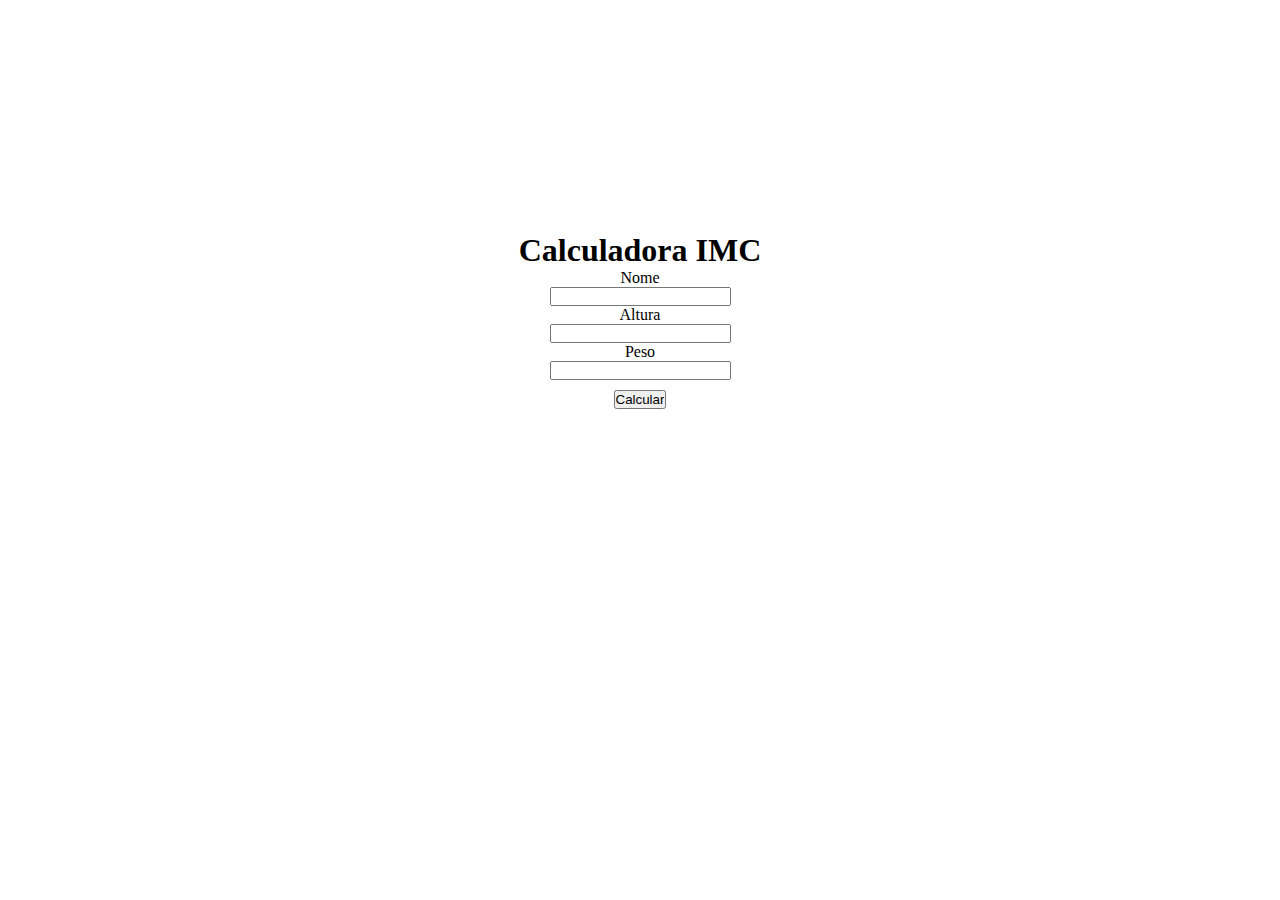
<file: 00 IMC/index.html>
<!DOCTYPE html>
<html lang="pt-br">

<head>
    <meta charset="UTF-8">
    <meta http-equiv="X-UA-Compatible" content="IE=edge">
    <meta name="viewport" content="width=device-width, initial-scale=1.0">
    <title>IMC</title>
    <link rel="stylesheet" href="css/styles.css">
    <script src="js/scripts.js"></script>
</head>

<body>
    <div class="container">
        <div id="container-item">
            <h1>Calculadora IMC</h1>
            <label for="nome">Nome</label>
            <input type="text" name="nome" id="nome">
            <label for="altura">Altura</label>
            <input type="number" name="altura" id="altura">
            <label for="peso">Peso</label>
            <input type="number" name="peso" id="peso">
            <input type="button" value="Calcular" id="calcular" onclick="imc()">
        </div>


        <div id="res">

        </div>
    </div>
</body>

</html>
</file>
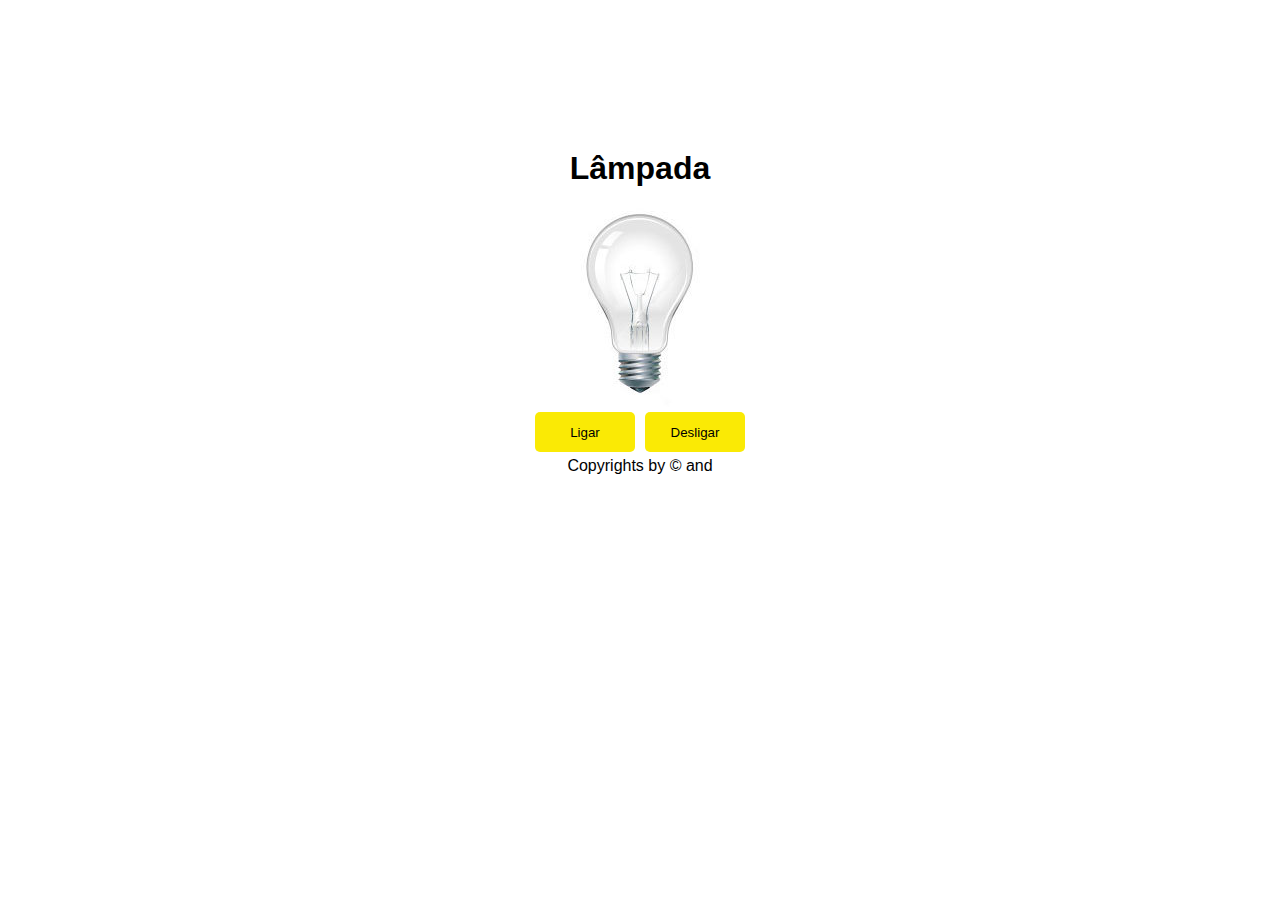
<file: 01 Lâmpada/index.html>
<!DOCTYPE html>
<html lang="pt-br">

<head>
    <meta charset="UTF-8">
    <meta http-equiv="X-UA-Compatible" content="IE=edge">
    <meta name="viewport" content="width=device-width, initial-scale=1.0">
    <title>Projeto Lâmpada</title>
    <link rel="stylesheet" href="css/styles.css">
    <script src="js/lampada.js" defer></script>
</head>

<body>
    <main>
        <header>
            <h1>Lâmpada</h1>
        </header>
        <div id="res">
            <img src="img/desligada.jpg" id="lamp" onclick="quebrar()">
        </div>
        <div id="botoes">
            <button class="btn" id="turnOn" onclick="ligar()">Ligar</button>
            <button class="btn" id="turOff" onclick="desligar()">Desligar</button>
        </div>

        <footer>
            <p>Copyrights by &#169; and</p>
        </footer>
    </main>
</body>

</html>
</file>
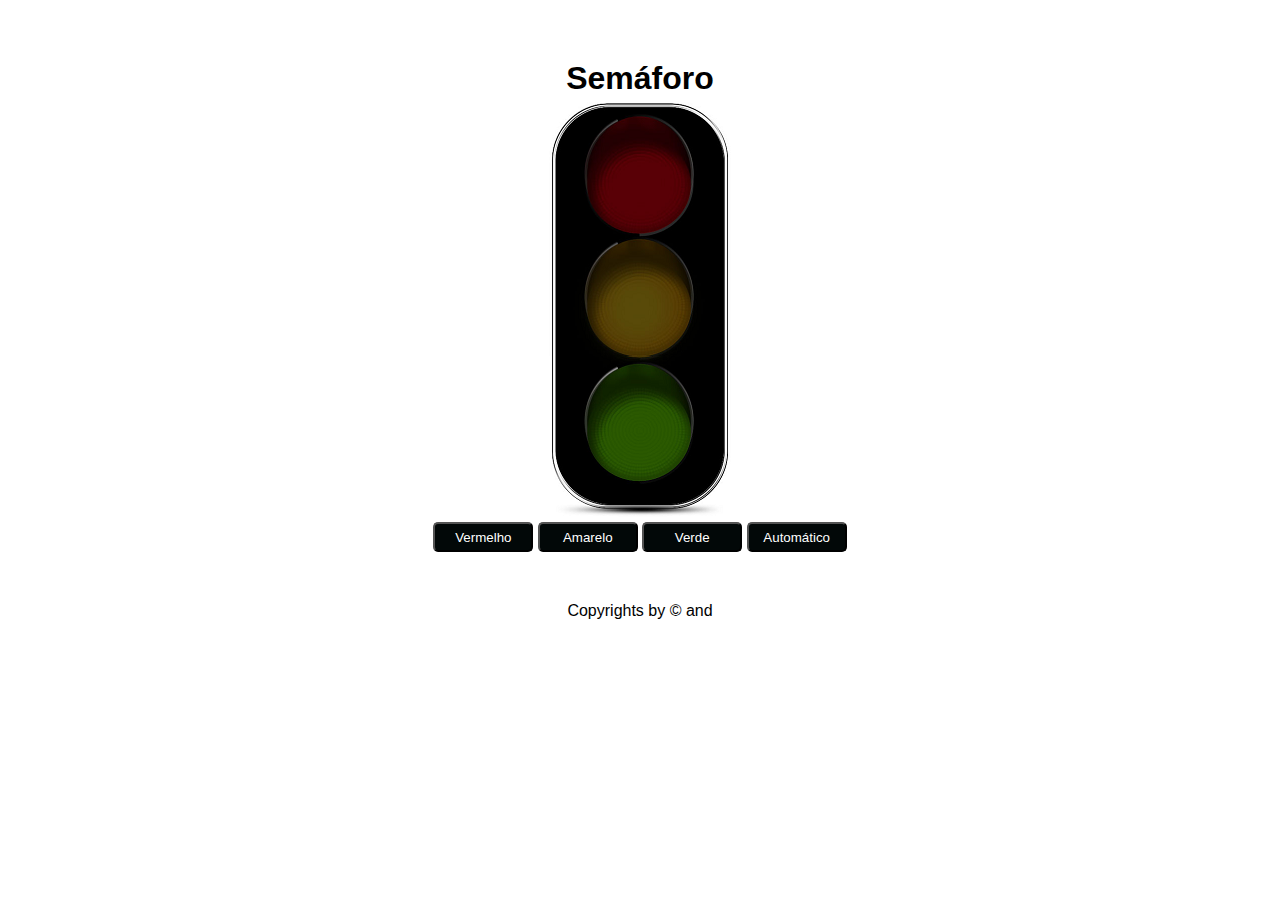
<file: 02 Semáforo/index.html>
<!DOCTYPE html>
<html lang="pt-br">

<head>
    <meta charset="UTF-8">
    <meta http-equiv="X-UA-Compatible" content="IE=edge">
    <meta name="viewport" content="width=device-width, initial-scale=1.0">
    <title>Semáforo</title>
    <link rel="stylesheet" href="css/styles.css">
    <script src="js/scripts.js" defer></script>
</head>

<body>
    <main>
        <header>
            <h1>Semáforo</h1>
        </header>

        <div id="res">
            <img src="img/desligado.png" id="semaforo">
        </div>

        <div id="botoes">
            <button class="btn" id="vermelho">Vermelho</button>
            <button class="btn" id="amarelo">Amarelo</button>
            <button class="btn" id="verde">Verde</button>
            <button class="btn" id="automatico">Automático</button>
        </div>
    </main>

    <footer>
        <p>Copyrights by &#169; and </p>
    </footer>
</body>

</html>
</file>
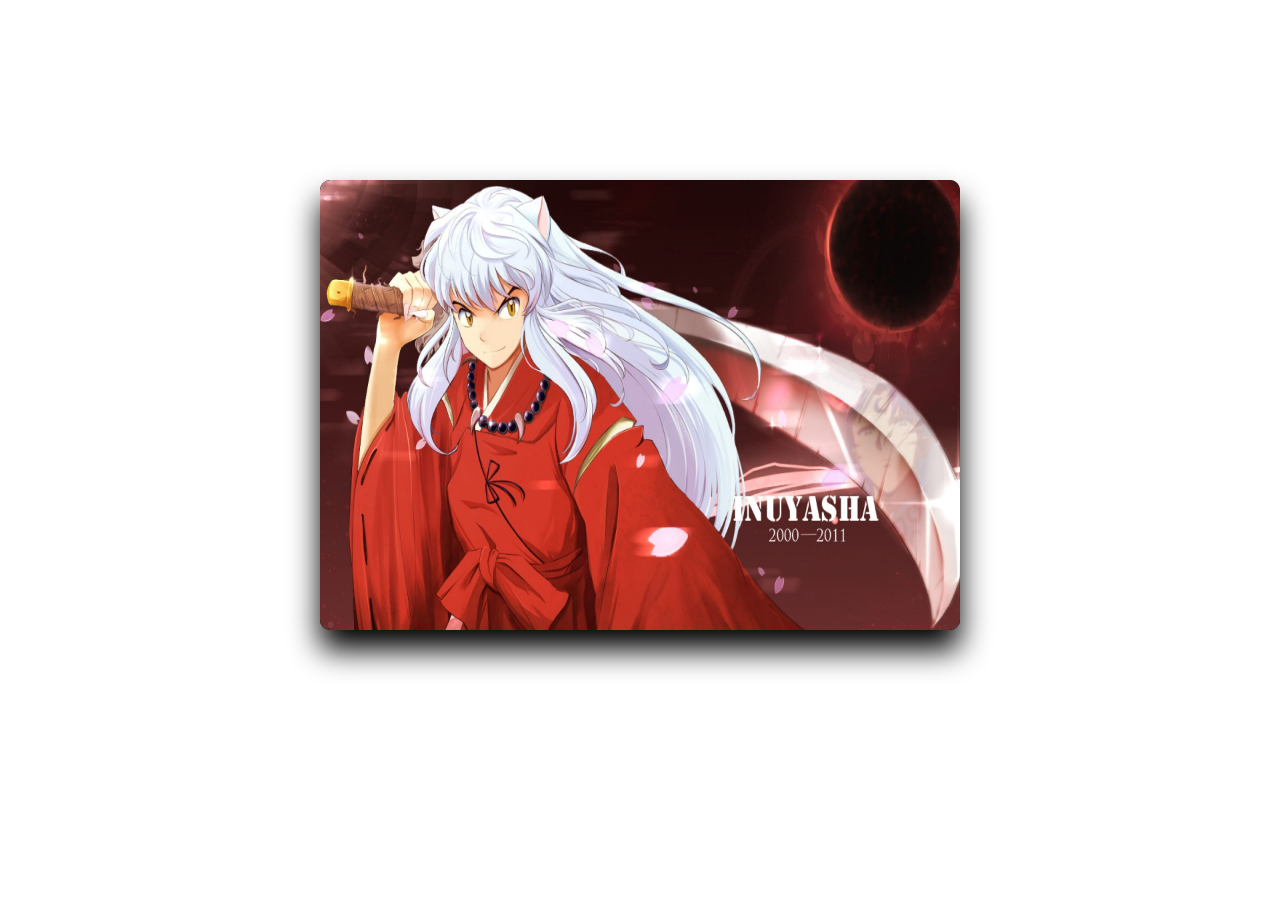
<file: 03 Slideshow/index.html>
<!DOCTYPE html>
<html lang="pt-br">

<head>
    <meta charset="UTF-8">
    <meta http-equiv="X-UA-Compatible" content="IE=edge">
    <meta name="viewport" content="width=device-width, initial-scale=1.0">
    <title>SlideShow</title>
    <link rel="stylesheet" href="css/styles.css">
    <script src="js/slideshow.js" defer></script>
</head>

<body>
    <div class="container-slide">
        <div class="action-button" id="previous">&laquo</div>
        <div class="container-items" id="container-items"></div>
        <div class="action-button" id="next">&raquo</div>
    </div>
</body>

</html>
</file>
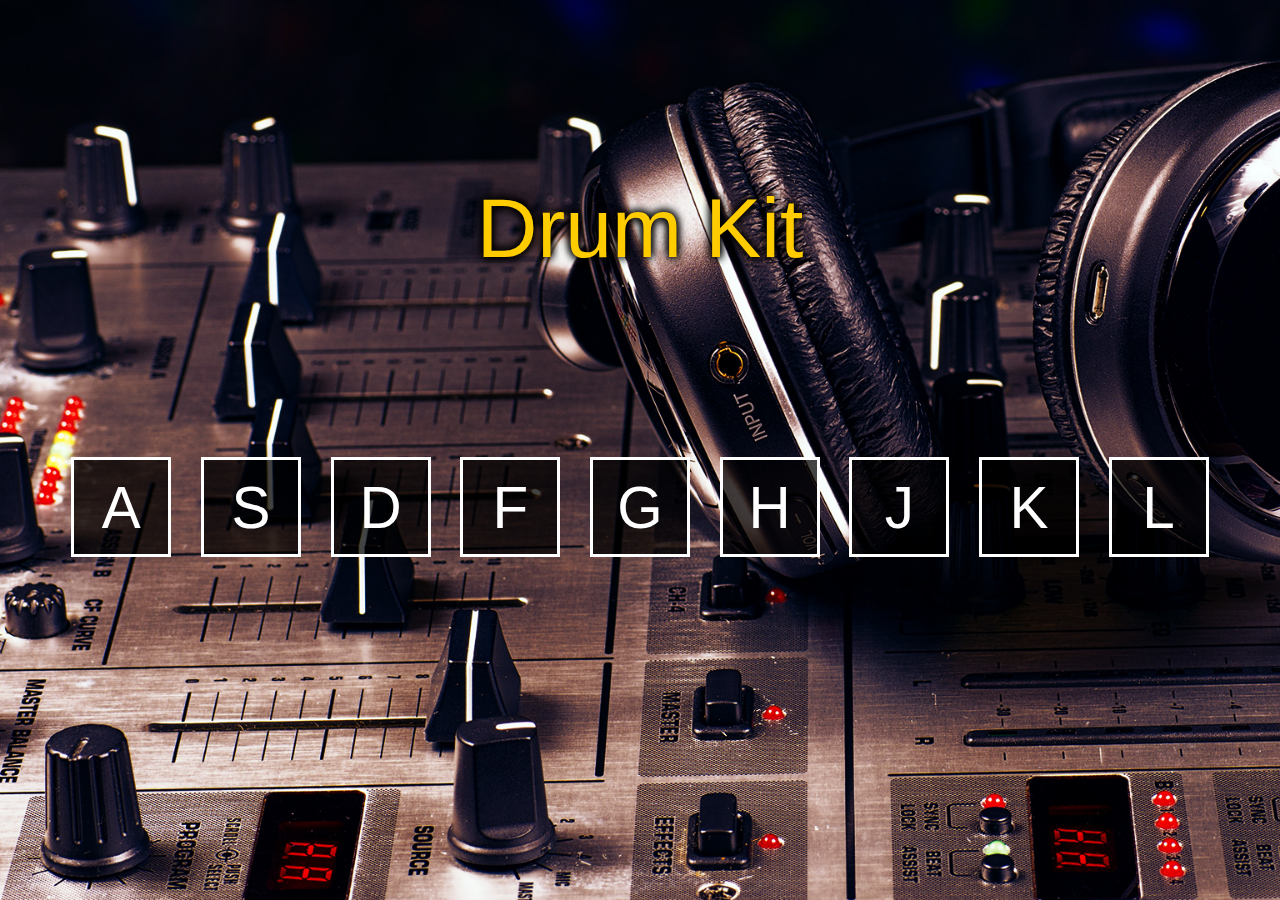
<file: 04 Drum Kit/index.html>
<!DOCTYPE html>
<html lang="pt-br">

<head>
    <meta charset="UTF-8">
    <meta http-equiv="X-UA-Compatible" content="IE=edge">
    <meta name="viewport" content="width=device-width, initial-scale=1.0">
    <title>Drum</title>
    <script src="js/index.js" defer></script>
    <link rel="stylesheet" href="css/style.css">
</head>

<body>
    <main>
        <div class="title">Drum Kit</div>
        <div class="container" id="container">
            <!-- <div class="key">A</div>
            <div class="key">S</div>
            <div class="key">D</div> -->
        </div>
    </main>
</body>

</html>
</file>
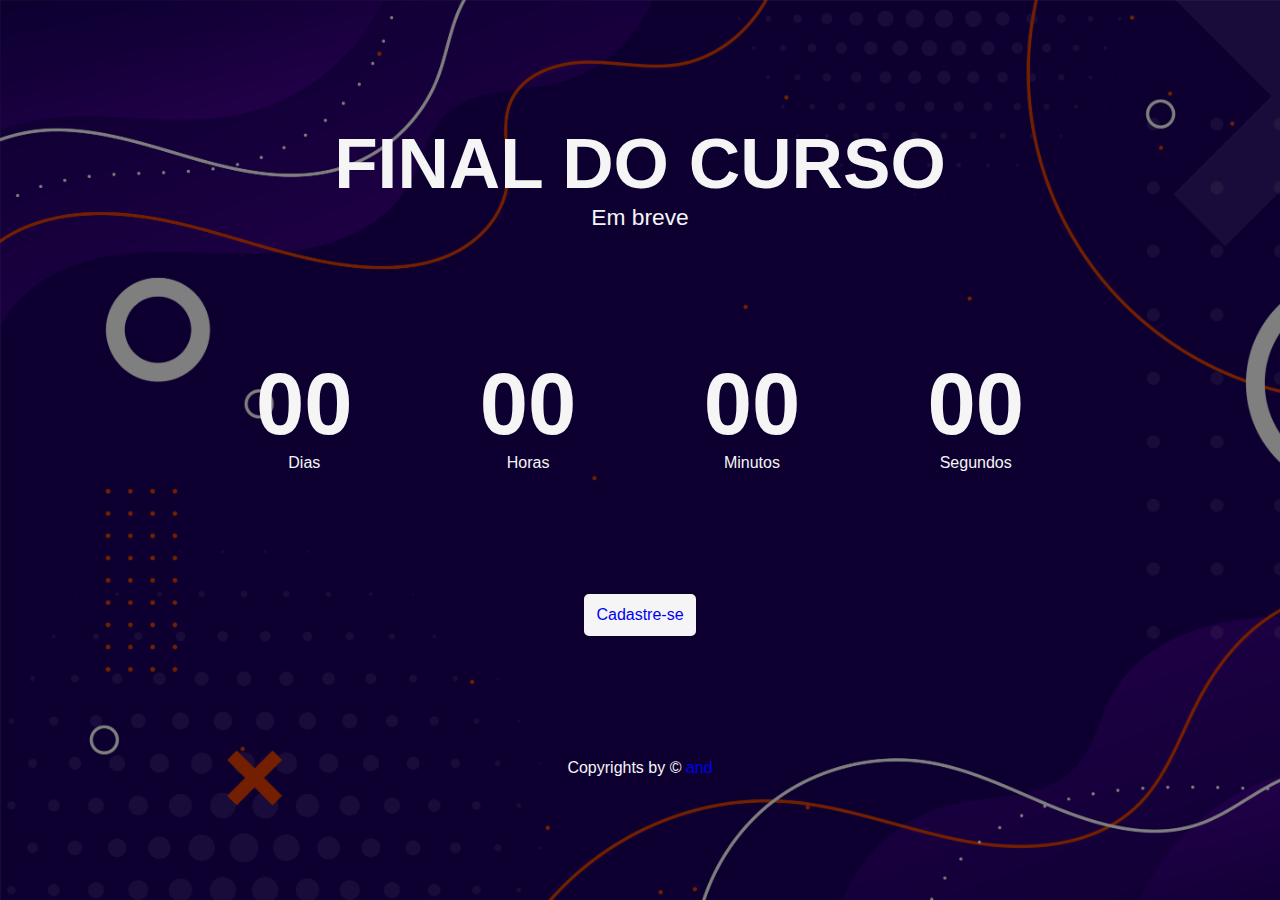
<file: 05 Countdown/index.html>
<!DOCTYPE html>
<html lang="pt-br">

<head>
    <meta charset="UTF-8">
    <meta http-equiv="X-UA-Compatible" content="IE=edge">
    <meta name="viewport" content="width=device-width, initial-scale=1.0">
    <title>CountDown</title>
    <link rel="stylesheet" href="css/style.css">
    <script src="js/scripts.js" defer></script>
</head>

<body>
    <div class="container">
        <div class="title">
            <h1>FINAL DO CURSO</h1>
            <p>Em breve</p>
        </div>


        <div class="countdown">
            <div>
                <h1 id="dias">00</h1>
                <p>Dias</p>
            </div>
            <div>
                <h1 id="horas">00</h1>
                <p>Horas</p>
            </div>
            <div>
                <h1 id="minutos">00</h1>
                <p>Minutos</p>
            </div>
            <div>
                <h1 id="segundos">00</h1>
                <p>Segundos</p>
            </div>
        </div>

        <div class="button">
            <a href="page/cadastrar.html">Cadastre-se</a>
        </div>

        <footer>
            <p>Copyrights by &#169; <a href="https://www.linkedin.com/in/andersonvitor1801/" target="_blank"> and </a>
            </p>
        </footer>
    </div>

</body>

</html>
</file>
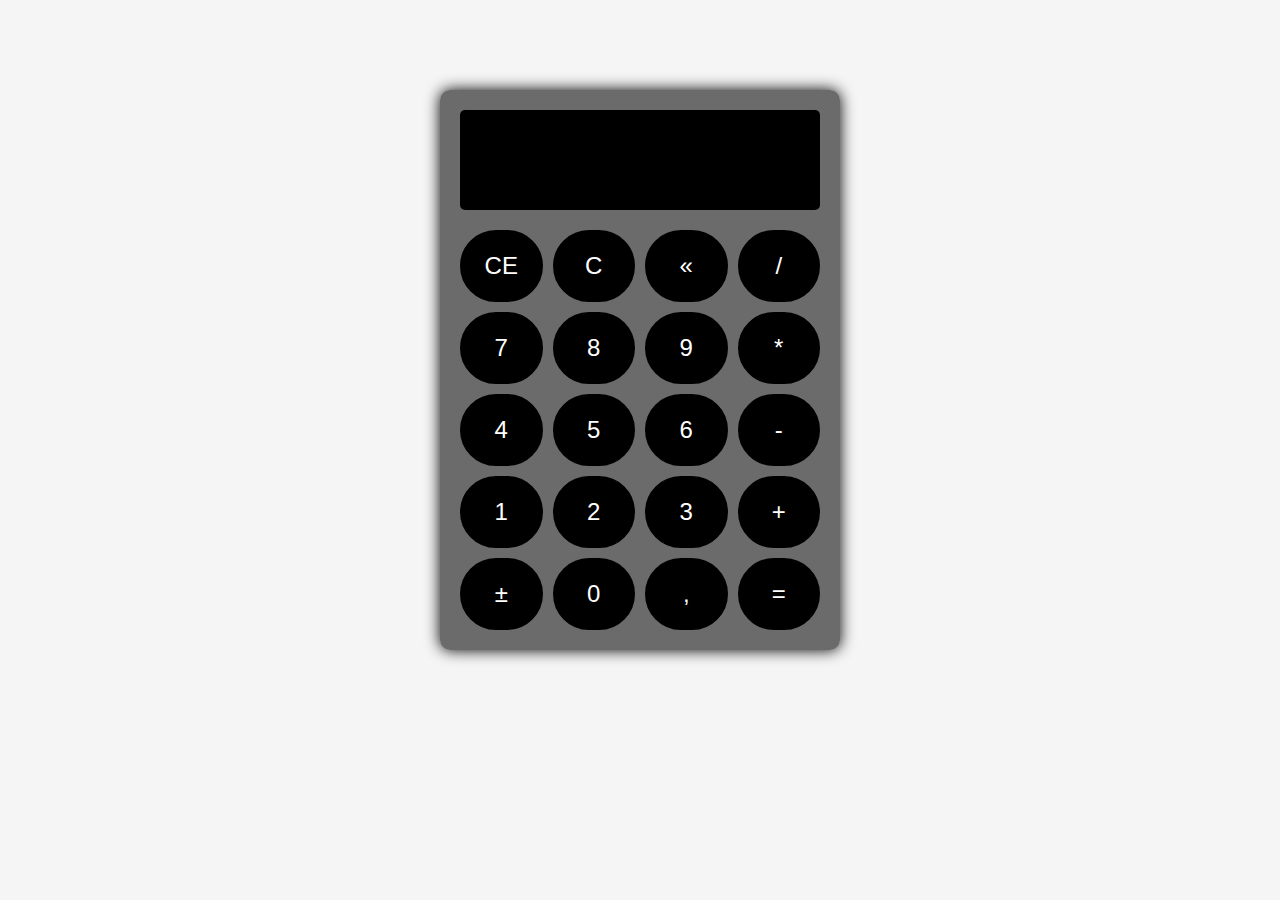
<file: 06 Calculadora/index.html>
<!DOCTYPE html>
<html lang="pt-br">

<head>
    <meta charset="UTF-8">
    <meta http-equiv="X-UA-Compatible" content="IE=edge">
    <meta name="viewport" content="width=device-width, initial-scale=1.0">
    <title>Calculadora</title>
    <link rel="stylesheet" href="css/style.css">
    <script src="js/scripts.js" defer></script>
</head>

<body>
    <div class="calculator">
        <div class="display" id="display"></div>
        <div class="calculator-buttons">
            <button id="limparDisplay">CE</button>
            <button id="limparCalculo">C</button>
            <button id="backspace">«</button>
            <button id="operadorDividir">/</button>
            <button id="tecla7">7</button>
            <button id="tecla8">8</button>
            <button id="tecla9">9</button>
            <button id="operadorMultiplicar">*</button>
            <button id="tecla4">4</button>
            <button id="tecla5">5</button>
            <button id="tecla6">6</button>
            <button id="operadorSubtrair">-</button>
            <button id="tecla1">1</button>
            <button id="tecla2">2</button>
            <button id="tecla3">3</button>
            <button id="operadorAdicionar">+</button>
            <button id="inverter">±</button>
            <button id="tecla0">0</button>
            <button id="decimal">,</button>
            <button id="igual">=</button>
        </div>
    </div>
</body>

</html>
</file>
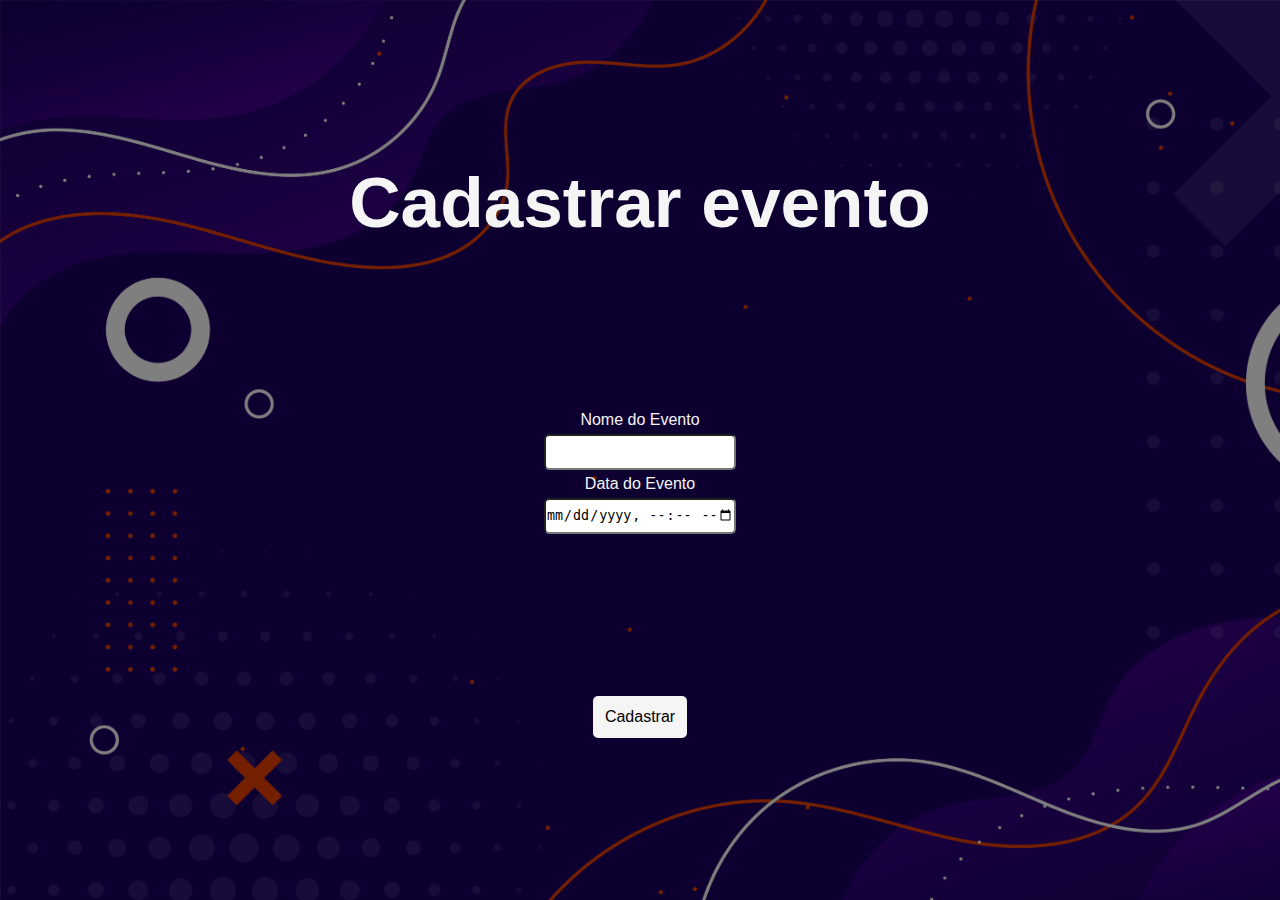
<file: 05 Countdown/page/cadastrar.html>
<!DOCTYPE html>
<html lang="en">

<head>
    <meta charset="UTF-8">
    <meta http-equiv="X-UA-Compatible" content="IE=edge">
    <meta name="viewport" content="width=device-width, initial-scale=1.0">
    <title>Countdown - Cadastro</title>
    <link rel="stylesheet" href="../css/style.css">
    <script src="../js/scripts.js"></script>
</head>

<body>
    <div class="container">
        <div class="title">
            <h1>Cadastrar evento</h1>
        </div>

        <div class="form">
            <label for="nomeEvento">Nome do Evento</label>
            <input type="text" id="nomeEvento">

            <label for="dtaEvento">Data do Evento</label>
            <input type="datetime-local" id="dtaEvento">
        </div>

        <div class="button">
            <a>Cadastrar</a>
        </div>
    </div>
</body>

</html>
</file>
<file: 00 IMC/css/styles.css>
* {
    margin: 0;
    padding: 0;
    box-sizing: border-box;
}

.container {
    display: flex;
    flex-direction: column;
    justify-content: center;
    align-items: center;
    padding: 232px;
}

#container-item {
    display: flex;
    flex-direction: column;
    justify-content: center;
    align-items: center;
}

#calcular {
    margin-top: 10px;
}

#res {
    margin-top: 10px;
}
</file>
<file: 01 Lâmpada/css/styles.css>
* {
    margin: 0;
    padding: 0;
    box-sizing: border-box;
    font-family: Arial, Helvetica, sans-serif;
}

main {
    margin-top: 150px;
}

h1 {
    text-align: center;
}

#res {
    display: flex;
    align-items: center;
    justify-content: center;
}

#botoes {
    display: flex;
    justify-content: center;
    align-items: center;
}

.btn {
    background-color: rgb(250, 234, 5);
    width: 100px;
    height: 40px;
    margin: 5px;
    border-radius: 5px;
    border: none;
    cursor: pointer;
    transition: background .4s;
}

.btn:hover {
    background-color: rgb(245, 202, 9);
}

footer {
    text-align: center;
}
</file>
<file: 02 Semáforo/css/styles.css>
* {
    margin: 0;
    padding: 0;
    box-sizing: border-box;
    font-family: Verdana, Geneva, Tahoma, sans-serif;
}

main {
    display: flex;
    flex-direction: column;
    align-items: center;
    justify-content: center;
    margin-top: 60px;
}

.btn {
    background-color: rgb(2, 8, 8);
    color: #fff;
    width: 100px;
    height: 30px;
    border-radius: 5px;
    cursor: pointer;
    transition: background .4s;
}

.btn:hover {
    background-color: rgba(5, 5, 5, 0.973);
}

footer {
    display: flex;
    align-items: center;
    justify-content: center;
    margin-top: 50px;
}
</file>
<file: 03 Slideshow/css/styles.css>
:root {
    --pattern-border-radius: 10px;
}

* {
    margin: 0;
    padding: 0;
}

.container-slide {
    display: flex;
    justify-content: space-between;
    width: 50vw;
    height: 50vh;
    background-color: black;
    margin: 20vh auto;
    border-radius: var(--pattern-border-radius);
    box-shadow: 0 20px 30px black;
}

.container-items {
    position: absolute;
    display: flex;
    width: 50vw;
    height: 50vh;
    border-radius: var(--pattern-border-radius);
    overflow: hidden;
}

.item {
    width: 50vw;
    height: 50vh;
    transition: all 1s;
}

.item:first-child {
    margin-left: -100%;
}

.item img {
    width: 50vw;
    height: 50vh;
    border-radius: var(--pattern-border-radius);
}

.action-button {
    font: bold 30px sans-serif;
    display: flex;
    justify-content: center;
    align-items: center;
    width: 50px;
    color: #00000000;
    user-select: none;
    z-index: 1;
}

.action-button:hover {
    color: #fff;
    background-color: #00000055;
    cursor: pointer;
    transition: all 1s;
    border-radius: var(--pattern-border-radius);
}
</file>
<file: 04 Drum Kit/css/style.css>
* {
    padding: 0;
    margin: 0;
    box-sizing: border-box;
}

body {
    background-image: url('../img/back.jpg');
    background-size: cover;
    width: 100vw;
    height: 100vh;
    font-family: 'Open Sans', sans-serif;
}

main {
    display: flex;
    flex-direction: column;
}

.title {
    color: #ffcc00;
    margin: 20vh auto;
    font-size: calc(5vw + 20px);
    text-shadow: 0 0 10px black,
        0 0 10px black,
        0 0 10px black;
}

.container {
    width: 90vw;
    height: 100px;
    margin: 0 auto;
    display: flex;
    flex-wrap: wrap;
    gap: 15px;
    align-items: center;
    /* alinha na vertical */
    justify-content: space-around;
}

.key {
    display: flex;
    width: 100px;
    height: 100px;
    align-items: center;
    justify-content: center;
    background-color: #000000bb;
    color: #fff;
    font-size: calc(3vw + 20px);
    border: 3px solid #fff;
    user-select: none;
    cursor: pointer;
    transition: transform .3s;
}

.active {
    transform: scale(1.1);
    border-color: #ffcc00;
    box-shadow: 0 0 50px #ffcc00;
}
</file>
<file: 05 Countdown/css/style.css>
* {
    margin: 0;
    padding: 0;
    box-sizing: border-box;
}

body {
    background-image: url('../img/bg.jpg');
    background-size: cover;
    color: whitesmoke;
    font-family: Verdana, Geneva, Tahoma, sans-serif;
    user-select: none;
    /* não deixa selecionar o texto */
}

a {
    text-decoration: none;
}

.container {
    display: flex;
    flex-direction: column;
    width: 100vw;
    height: 100vh;
    align-items: center;
    justify-content: space-evenly;
    text-align: center;
    background-color: #00000080;
}

.title {
    font-size: calc(10px + 2vw);
}

.title p {
    font-size: calc((10px + 1vw));
}

.countdown {
    display: flex;
    width: 60vw;
    justify-content: space-between;
    flex-wrap: wrap;
}

.countdown h1 {
    font-size: calc(10px + 6vw);
}

.button {
    background-color: whitesmoke;
    color: black;
    padding: 10px;
    cursor: pointer;
    border-radius: 5px;
    border: solid whitesmoke 2px;
    transition: background .7s;
}

.button:hover {
    background-color: black;
    color: whitesmoke;
}

.form {
    display: flex;
    flex-direction: column;
}

label {
    padding: 5px;
}

input {
    border-radius: 5px;
    width: 15vw;
    height: 4vh;
    text-align: center;
}
</file>
<file: 06 Calculadora/css/style.css>
* {
    margin: 0;
    padding: 0;
    box-sizing: border-box;
}

body {
    background-color: whitesmoke;
    padding: 90px 0;
}

.calculator {
    width: 400px;
    margin: 0 auto;
    background-color: #00000090;
    padding: 20px;
    border-radius: 10px;
    box-shadow: 0 0 15px black;
}

.display {
    display: flex;
    justify-content: flex-end;
    width: 100%;
    height: 100px;
    margin-bottom: 20px;
    padding: 15px;
    background-color: black;
    color: white;
    font: normal 4rem serif;
    overflow: hidden;
    border-radius: 5px;
}

.calculator-buttons {
    display: grid;
    grid-template-columns: 1fr 1fr 1fr 1fr;
    grid-gap: 10px;
}

.calculator button {
    background-color: black;
    color: white;
    padding: 20px;
    border-radius: 40px;
    font-size: 1.5rem;
    outline: none;
    cursor: pointer;
    border: 2px solid black;
}

button:hover {
    background-color: #FBAB18;
    color: black;
}
</file>
